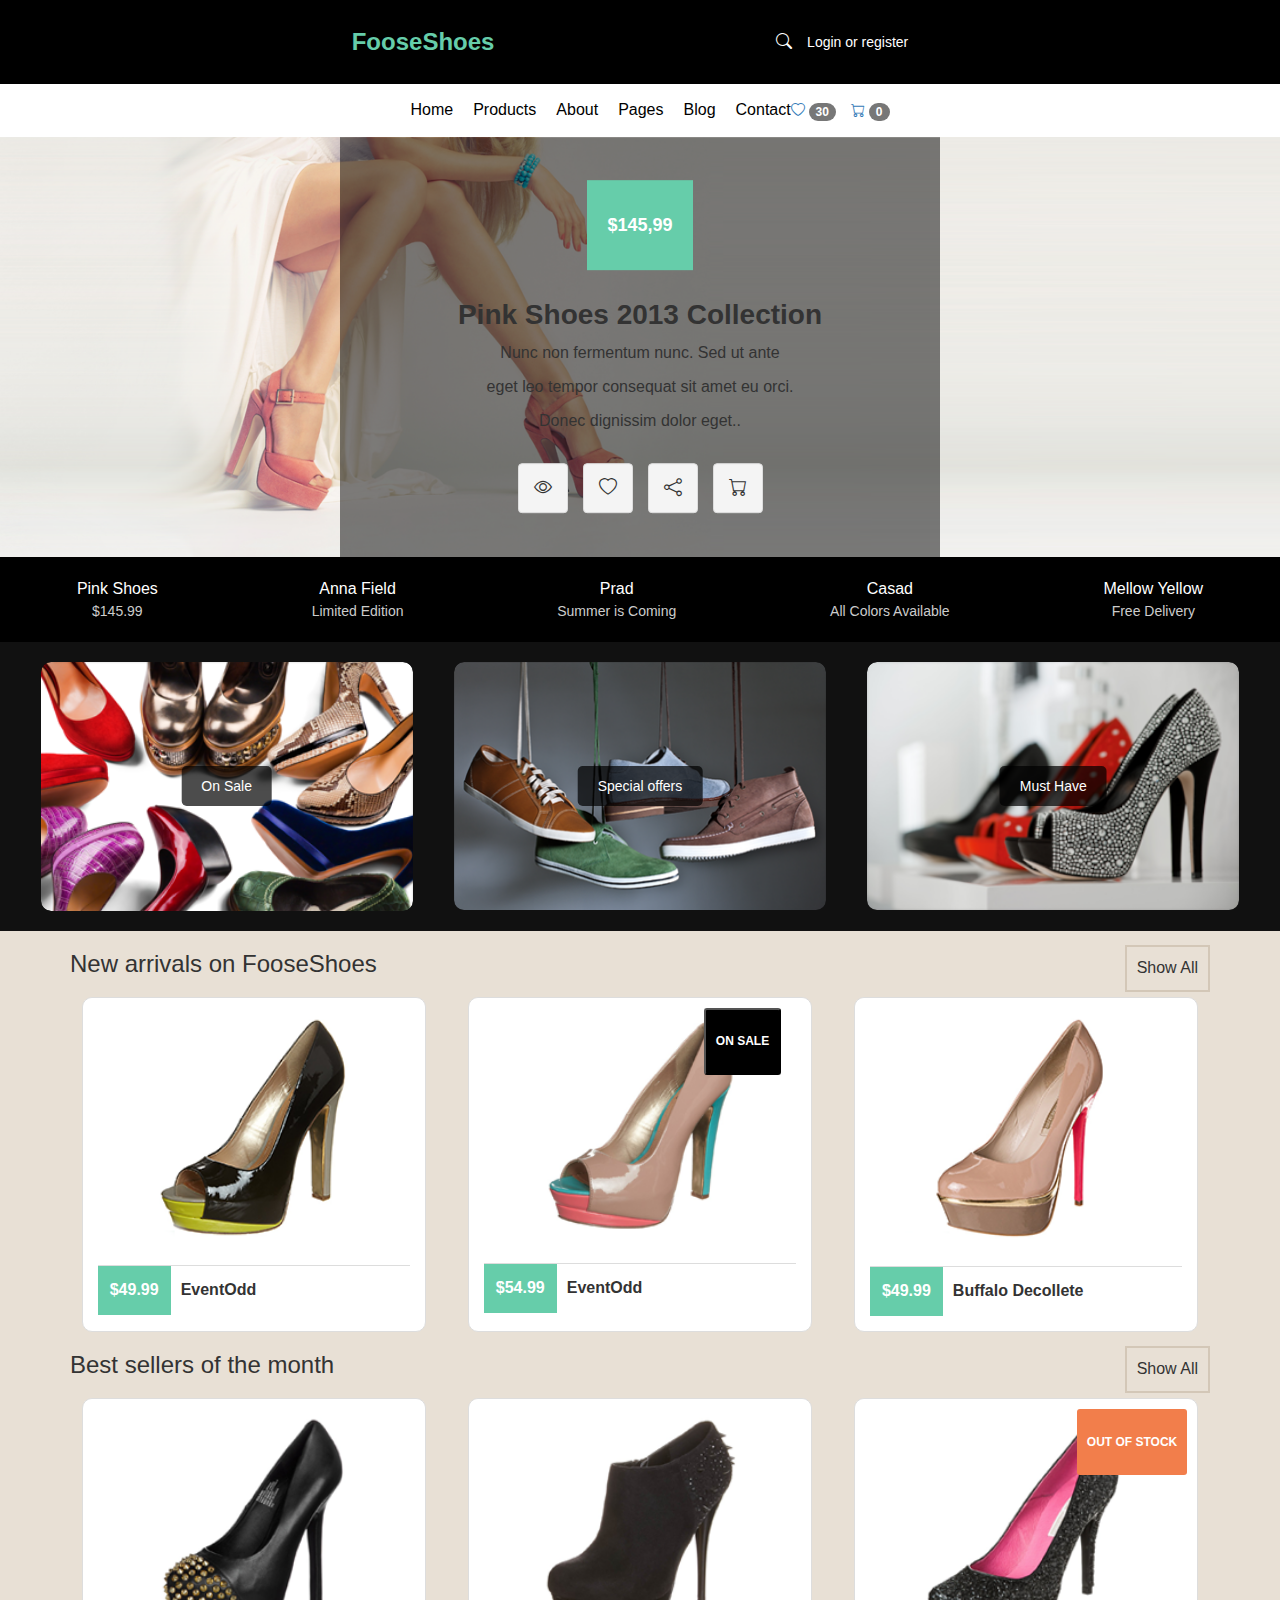
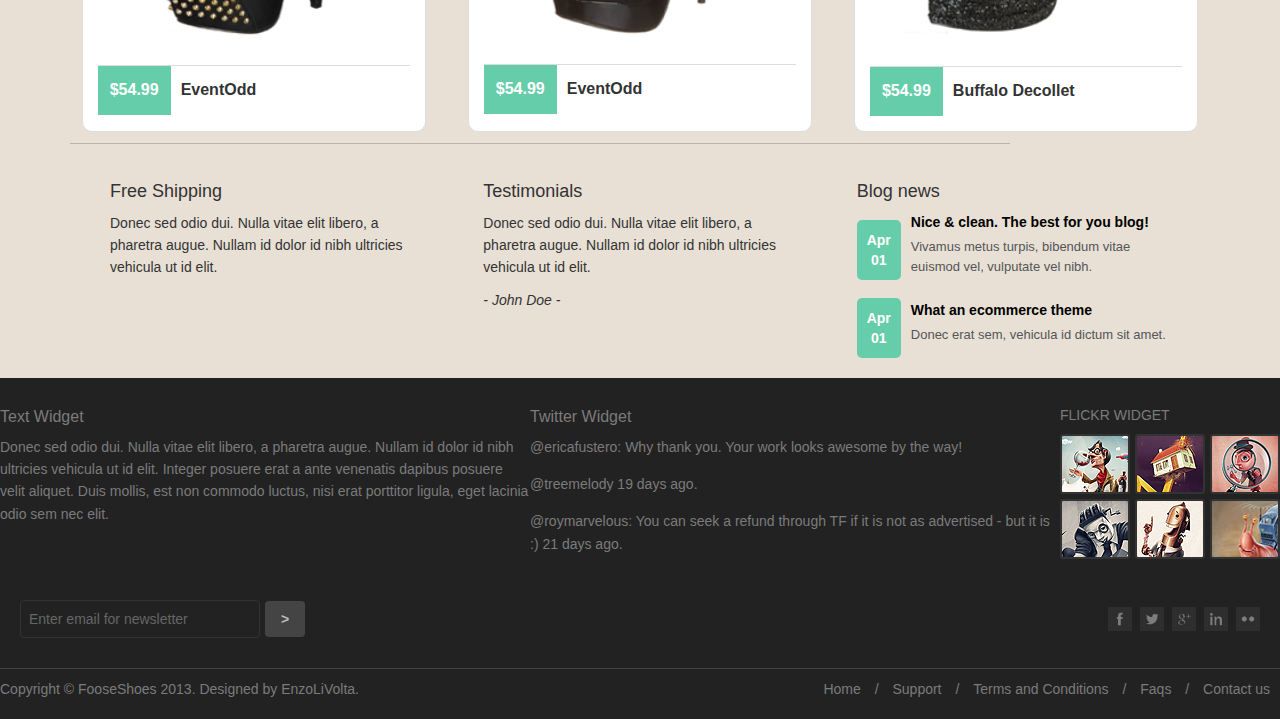
<file: index.html>
<!DOCTYPE html>
<html lang="en">
<head>
  <meta charset="UTF-8">
  <meta name="viewport" content="width=device-width, initial-scale=1.0">
  <title>FooseShoes</title>
  <link rel="stylesheet" href="styles.css">
  <link rel="stylesheet" href="https://maxcdn.bootstrapcdn.com/bootstrap/3.4.1/css/bootstrap.min.css">
  <link rel="stylesheet" href="css/styles.css">
  <link href="https://cdn.jsdelivr.net/npm/bootstrap-icons/font/bootstrap-icons.css" rel="stylesheet">
  <script src="https://ajax.googleapis.com/ajax/libs/jquery/1.12.4/jquery.min.js"></script>
  <script src="https://maxcdn.bootstrapcdn.com/bootstrap/3.4.1/js/bootstrap.min.js"></script>
</head>
<body>
  <!-- Header section begin -->
  <header class="header">
    <div class="header-top">
      <div class="container">
        <div class="logo">
              <p>FooseShoes</p>
        </div>
        
        <div class="header-top-right">
            <a href="#" class="search-icon"><i class="bi bi-search"></i></a>
            <a href="#">Login or register</a>
        </div>
      </div>
    </div> 
  
    <div class="container">
      <div class="row">
        <div class="header-menu">
          <nav class="header-menu-left">
            <ul>
              <li class="active">
                <li>
                   <a href="#">Home</a>
                </li>  
                <li>
                   <a href="#">Products</a>
                </li>
                <li>
                   <a href="#">About</a>
                </li>
                <li>
                   <a href="#">Pages</a>
                </li>
                <li>
                   <a href="#">Blog</a>
                </li>
                <li>
                   <a href="#">Contact</a>
                </li>
              </li>  
            </ul>
          </nav>
        
  
    
          <div class="header-menu-right d-flex gap-3">
            <a href="#" class="d-flex align-items-center">
              <i class="bi bi-heart"></i>
              <span class="badge bg-secondary ms-1">30</span>
            </a>
            <a href="#" class="d-flex align-items-center">
              <i class="bi bi-cart"></i>
              <span class="badge bg-success ms-1">0</span>
            </a>
          </div>
        </div>  
      </div>  
    </div>
  </header>

  <!-- Header section end -->

  <!-- Banner section begin -->
  <section class="hero">
    <div class="hero-content">
      <img src="img/baner-section/banner.png" class="img-responsive" alt="banner">
      <div class="overlay">
        <button class="price-tag-one">$145,99</button>
        <h1>Pink Shoes 2013 Collection</h1>
        <p>Nunc non fermentum nunc. Sed ut ante</p>
        <p>eget leo tempor consequat sit amet eu orci.</p>
        <p> Donec dignissim dolor eget..</p>
        <div class="hero-buttons">
          <a href="#" class="btn"><i class="bi bi-eye"></i></a>
          <a href="#" class="btn"><i class="bi bi-heart"></i></a>
          <a href="#" class="btn"><i class="bi bi-share"></i></a>
          <a href="#" class="btn"><i class="bi bi-cart"></i></a> 
        </div>
      </div>
    </div>    
  </section>
  <!-- Banner section end -->
  <!-- Links-section--> 
  <div class="links-section">
    <div class="link-item" data-target="on sale">Pink Shoes<br><span>$145.99</span></div>
    <div class="link-item" data-target="special-offers">Anna Field<br><span>Limited Edition</span></div>
    <div class="link-item" data-target="must-have">Prad<br><span>Summer is Coming</span></div>
    <div class="link-item" data-target="all-colors">Casad<br><span>All Colors Available</span></div>
    <div class="link-item" data-target="free-delivery">Mellow Yellow<br><span>Free Delivery</span></div>
    <div class="highlight-bar"></div>
  </div>
  <!-- Links-section end-->
  
  <!-- Offers-section begin-->
  <div class="offers-section">
    <div class="offer-item" id="on-sale">
      <img src="img/offer section/img1.png" alt="On Sale">
      <button class="offer-label">On Sale</button>
    </div>
    <div class="offer-item" id="special-offers">
      <img src="img/offer section/img2.png" alt="Special Offers">
      <button class="offer-label">Special offers</button>
    </div>
    <div class="offer-item">
      <img src="img/offer section/img3.png" alt="Must Have">
      <button class="offer-label">Must Have</button>
    </div>
  </div>
  <!-- Offers-section end-->

  <!-- Content section begin -->
  <!-- New Arrivals Section -->
<div class="products-section">
  <div class="new-arrivals">
    <div class="container">
      <div class="title-container">
          <h2 class="section-title">New arrivals on <span>FooseShoes</span></h2>
          <button class="show-all-btn">Show All</button>
        </div>
        <div class="row">
            <div class="col-md-4">
                <div class="card">
                    <img src="img/new-arrivals/img1.png" class="card-img-top img-responsive" alt="EventOdd">
                    <div class="card-body">
                      <div class="price-brand">
                        <span class="price-tag">$49.99</span>
                        <span class="product-brand">EventOdd</span>
                      </div>
                    </div>
                    <div class="card-buttons">
                      <a href="#" class="btn"><i class="bi bi-eye"></i></a>
                      <a href="#" class="btn"><i class="bi bi-heart"></i></a>
                      <a href="#" class="btn"><i class="bi bi-share"></i></a>
                      <a href="#" class="btn"><i class="bi bi-cart"></i></a>
                    </div>
                </div>
            </div>
            <div class="col-md-4">
                <div class="card">
                    <img src="img/new-arrivals/img2.png" class="card-img-top img-responsive" alt="EventOdd">
                    <button class="label">On Sale</button>
                    <div class="card-body">
                      <div class="price-brand">
                        <span class="price-tag">$54.99</span>
                        <span class="product-brand">EventOdd</span>
                      </div>
                    </div>
                    <div class="card-buttons">
                          <a href="#" class="btn"><i class="bi bi-eye"></i></a>
                          <a href="#" class="btn"><i class="bi bi-heart"></i></a>
                          <a href="#" class="btn"><i class="bi bi-share"></i></a>
                          <a href="#" class="btn"><i class="bi bi-cart"></i></a>
                    </div>
                </div>
            </div>
            <div class="col-md-4">
                <div class="card">
                    <img src="img/new-arrivals/img3.png" class="card-img-top img-responsive" alt="Buffalo Decollete">
                    <div class="card-body">
                      <div class="price-brand">
                        <span class="price-tag">$49.99</span>
                        <span class="product-brand">Buffalo Decollete</span>
                      </div>
                    </div>
                    <div class="card-buttons">
                          <a href="#" class="btn"><i class="bi bi-eye"></i></a>
                          <a href="#" class="btn"><i class="bi bi-heart"></i></a>
                          <a href="#" class="btn"><i class="bi bi-share"></i></a>
                          <a href="#" class="btn"><i class="bi bi-cart"></i></a>
                      </div>
                </div>
            </div>
        </div>
    </div>
  </div>

  <!-- Best Sellers Section -->
  <div class="best-sellers">
    <div class="container">
      <div class="title-container">
        <h2 class="section-title">Best sellers of the <span>month</span></h2>
        <button class="show-all-btn">Show All</button>
      </div>
        <div class="row">
            <div class="col-md-4">
                <div class="card">
                    <img src="img/best-sellers/img1.png" class="card-img-top img-responsive" alt="EventOdd">
                    <div class="card-body">
                      <div class="price-brand">
                        <span class="price-tag">$54.99</span>
                        <span class="product-brand">EventOdd</span>
                      </div>
                    </div>
                    <div class="card-buttons">
                      <a href="#" class="btn"><i class="bi bi-eye"></i></a>
                      <a href="#" class="btn"><i class="bi bi-heart"></i></a>
                      <a href="#" class="btn"><i class="bi bi-share"></i></a>
                      <a href="#" class="btn"><i class="bi bi-cart"></i></a>
                    </div>
                </div>
            </div>
            <div class="col-md-4">
                <div class="card">
                    <img src="img/best-sellers/img2.png" class="card-img-top img-responsive" alt="EventOdd">
                    <div class="card-body">
                      <div class="price-brand">
                        <span class="price-tag">$54.99</span>
                        <span class="product-brand">EventOdd</span>
                      </div>
                    </div>
                    <div class="card-buttons">
                      <a href="#" class="btn"><i class="bi bi-eye"></i></a>
                      <a href="#" class="btn"><i class="bi bi-heart"></i></a>
                      <a href="#" class="btn"><i class="bi bi-share"></i></a>
                      <a href="#" class="btn"><i class="bi bi-cart"></i></a>
                    </div>
                </div>
            </div>
            <div class="col-md-4">
                <div class="card">
                    <img src="img/best-sellers/img3.png" class="card-img-top img-responsive" alt="Buffalo Decollete">
                    <button class="label out-of-stock">Out of Stock</button>
                    <div class="card-body">
                      <div class="price-brand">
                        <span class="price-tag">$54.99</span>
                        <span class="product-brand">Buffalo Decollet</span>
                      </div>
                    </div>
                    <div class="card-buttons">
                      <a href="#" class="btn"><i class="bi bi-eye"></i></a>
                      <a href="#" class="btn"><i class="bi bi-heart"></i></a>
                      <a href="#" class="btn"><i class="bi bi-share"></i></a>
                      <a href="#" class="btn"><i class="bi bi-cart"></i></a>
                    </div>
                </div>
            </div>
        </div>
    </div>
  </div>
</div>
<!-- Best Sellers Section end -->

<!-- About us -->
<section class="about-us">
  <div class="container">
    <div class="line">
      <img src="img/best-sellers/Без назви.png" class="line" alt="Line">
    </div>
    <div class="about-content">
      <div class="column">
        <h4>Free Shipping</h4>
        <p>
          Donec sed odio dui. Nulla vitae elit libero, a pharetra augue. Nullam id dolor id nibh ultricies vehicula ut id elit.
        </p>
      </div>
      <div class="column">
        <h4>Testimonials</h4>
        <p>
          Donec sed odio dui. Nulla vitae elit libero, a pharetra augue. Nullam id dolor id nibh ultricies vehicula ut id elit.
        </p>
        <p class="author">- John Doe -</p>
      </div>
      <div class="column">
        <h4>Blog news</h4>
        <div class="blog-item">
          <span class="blog-date">Apr <br> 01</span>
          <div class="blog-text">
            <strong>Nice & clean. The best for you blog!</strong>
            <p>Vivamus metus turpis, bibendum vitae euismod vel, vulputate vel nibh.</p>
          </div>
        </div>
        <div class="blog-item">
          <span class="blog-date">Apr <br> 01</span>
          <div class="blog-text">
            <strong>What an ecommerce theme</strong>
            <p>Donec erat sem, vehicula id dictum sit amet.</p>
          </div>
        </div>
      </div>
    </div>
  </div>
</section>
<!-- About us end -->


  <!-- Content section end -->
   
<!-- Footer section begin -->
<div class="footer">
  <div class="widgets">
    <!-- Text Widget -->
    <div class="widget text-widget">
      <h4>Text Widget</h4>
      <p>
        Donec sed odio dui. Nulla vitae elit libero, a pharetra augue. Nullam id dolor id nibh ultricies vehicula ut id elit.
        Integer posuere erat a ante venenatis dapibus posuere velit aliquet. Duis mollis, est non commodo luctus, nisi erat
        porttitor ligula, eget lacinia odio sem nec elit.
      </p>
    </div>

    <!-- Twitter Widget -->
    <div class="widget twitter-widget">
      <h4>Twitter Widget</h4>
      <p>@ericafustero: Why thank you. Your work looks awesome by the way!</p>
      <p>@treemelody 19 days ago.</p>
      <p>@roymarvelous: You can seek a refund through TF if it is not as advertised - but it is :) 21 days ago.</p>
    </div>

    <!-- Flickr Widget -->
    <div class="widget flickr-widget">
      <h4>Flickr Widget</h4>
      <div class="flickr-gallery">
        <img src="img/footer/img1.png" alt="Img1">
        <img src="img/footer/img2.png" alt="Img2">
        <img src="img/footer/img3.png" alt="Img3">
        <img src="img/footer/img4.png" alt="Img4">
        <img src="img/footer/img5.png" alt="Img5">
        <img src="img/footer/img6.png" alt="Img6">
      </div>
    </div>
  </div>

  <!-- Newsletter and social icons -->
  <div class="newsletter-container">
    <div class="newsletter">
      <input type="email" placeholder="Enter email for newsletter" />
      <button>></button>
    </div>
    <div class="social-icons">
      <a href="#"><img src="img/footer/facebook.png" alt="Facebook"></a>
      <a href="#"><img src="img/footer/twitter.png" alt="Twitter"></a>
      <a href="#"><img src="img/footer/google.png" alt="Google"></a>
      <a href="#"><img src="img/footer/linledin.png" alt="LinkedIn"></a>
      <a href="#"><img src="img/footer/flickr.png" alt="More"></a>
    </div>
  </div>

  <!-- Footer Bottom -->
  <div class="footer-bottom">
    <p>Copyright © FooseShoes 2013. Designed by EnzoLiVolta.</p>
    <div class="footer-links">
      <a href="#">Home</a> / 
      <a href="#">Support</a> / 
      <a href="#">Terms and Conditions</a> / 
      <a href="#">Faqs</a> / 
      <a href="#">Contact us</a>
    </div>
  </div>
</div>
<!-- Footer section end -->
</body>
</html>
</file>
<file: styles.css>
body {
  margin: 0;
  font-family: Arial, sans-serif;
  color: #333;
  background-color: #f4f4f4;
}


a {
  text-decoration: none;
  color: inherit;
}

ul {
  margin: 0;
  padding: 0;
  list-style: none;
}


.header {
  width: 100%;
  background-color: #000;
  color: #fff;
  padding: 10px 20px;
  box-shadow: 0px 2px 5px rgba(0, 0, 0, 0.2);
}

.header-top {
  display: flex;
  justify-content: space-between;
  align-items: center;
}

.logo {
  font-size: 1.5rem;
  font-weight: bold;
}

.header-actions {
  display: flex;
  gap: 15px;
}

.header-actions a {
  color: #fff;
  font-size: 0.9rem;
  transition: color 0.3s ease;
}

.header-actions a:hover {
  color: #ff4081;
}


.nav {
  text-align: center;
  margin-top: 15px;
}

.nav .menu {
  display: flex;
  justify-content: center;
  gap: 20px;
}

.nav .menu a {
  color: #fff;
  font-size: 1rem;
  font-weight: bold;
  padding: 5px 10px;
  transition: color 0.3s ease;
}

.nav .menu a:hover {
  color: #ff4081;
}

/* Hero Section */
.hero {
  position: relative;
}

.hero img {
  width: 100%;
}

.overlay {
  position: absolute;
  top: 0;
  left: 0;
  width: 100%;
  height: 100%;
  background: rgba(0, 0, 0, 0.5);
  display: flex;
  flex-direction: column;
  justify-content: center;
  align-items: center;
  color: #fff;
  text-align: center;
}

.hero-buttons {
  display: flex;
  gap: 10px;
  margin-top: 20px;
}

.primary-btn {
  background-color: #ff4081;
  color: #fff;
  padding: 10px 20px;
  border-radius: 5px;
  font-size: 1rem;
  transition: background-color 0.3s ease;
}

.primary-btn:hover {
  background-color: #e73370;
}

.secondary-btn {
  background-color: #fff;
  color: #ff4081;
  border: 2px solid #ff4081;
  padding: 10px 20px;
  border-radius: 5px;
}

.secondary-btn:hover {
  background-color: #ff4081;
  color: #fff;
}


.categories {
  display: flex;
  justify-content: center;
  gap: 20px;
  background-color: #f4f4f4;
  padding: 20px;
}

.category {
  padding: 10px 20px;
  background: #fff;
  border: 1px solid #ccc;
  text-align: center;
}


.products {
  padding: 20px;
}

.product-grid {
  display: grid;
  grid-template-columns: repeat(auto-fit, minmax(200px, 1fr));
  gap: 20px;
}

.product {
  text-align: center;
}

.product img {
  max-width: 100%;
  background: #fff;
}

.product .price {
  font-weight: bold;
}


.footer {
  background-color: #000;
  color: #fff;
  padding: 20px;
}

.footer-widgets {
  display: flex;
  justify-content: space-between;
  padding: 10px 0;
}

.footer-bottom {
  text-align: center;
  padding-top: 20px;
}

.footer {
    background-color: #000; 
    color: #fff; 
    padding: 30px 20px;
  }
  
  .footer-widgets {
    display: flex;
    justify-content: space-between;
    gap: 20px;
  }
  
  .footer .widget {
    flex: 1; 
  }
  
  .footer .widget h3 {
    font-size: 1.2rem;
    margin-bottom: 10px;
    color: #ff4081; 
  }
  
  .footer .widget p {
    line-height: 1.6;
  }
  

  .flickr-gallery {
    display: grid;
    grid-template-columns: repeat(3, 1fr);
    gap: 5px;
    margin-top: 10px;
  }
  
  .flickr-gallery img {
    width: 100%;
    height: auto;
    display: block;
    border: 2px solid #333;
    transition: transform 0.3s ease;
  }
  
  .flickr-gallery img:hover {
    transform: scale(1.1); 
  }
  

  .twitter-widget p {
    margin-bottom: 15px;
  }
  
  .twitter-widget span {
    font-size: 0.8rem;
    color: #aaa;
  }
  

  .footer-bottom {
    display: flex;
    justify-content: space-between;
    align-items: center;
    border-top: 1px solid #444;
    padding-top: 20px;
    margin-top: 20px;
  }
  
  .footer-bottom p {
    margin: 0;
  }
  

  .social-icons {
    display: flex;
    gap: 10px;
  }
  
  .social-icons a img {
    width: 24px;
    height: 24px;
    transition: transform 0.3s ease, opacity 0.3s ease;
  }
  
  .social-icons a img:hover {
    transform: scale(1.2);
    opacity: 0.8;
  }
</file>
<file: css/styles.css>
.header {
  background-color: #ffffff;
  color: #fff;
  padding: 0;
}
.header-top {
  background-color: #000;
  color: #fff;
  padding: 10px 0;
}
.header-top .container {
  display: flex;
  align-items: center;
  justify-content: space-between;
}
.header-top-right {
  display: flex;
  align-items: center;
  justify-content: flex-end;
  gap: 15px;
  margin-right: 20px;
}
.header-top-right a {
  color: #fff;
  text-decoration: none;
  font-size: 14px;
}

.header-top-right .search-icon i {
  font-size: 16px;
  color: #fff;
}

.header-top-right .search-icon:hover i {
  color: mediumaquamarine;
}

.header-top-right a:hover {
  text-decoration: underline;
}

.header .logo p {
  font-size: 24px;
  font-weight: bold;
  color: mediumaquamarine;
  margin: 0;
  padding: 15px 0;
}

.header-top-links a {
  color: #fff;
  text-decoration: none;
  margin-right: 15px;
  font-size: 14px;
}

.header-menu {
  display: flex;
  justify-content: space-between;
  align-items: center;
  padding: 15px 0;
}

.header-menu-left ul {
  list-style: none;
  margin: 0;
  padding: 0;
  display: flex;
  gap: 20px;
}

.header-menu-left ul li {
  display: inline;
}

.header-menu-left ul li a {
  color: #000;
  text-decoration: none;
  font-size: 16px;
  position: relative;
}

.header-menu-left ul li a:hover,
.header-menu-left ul li.active a {
  color: mediumaquamarine;
}

.header-menu-right {
  display: flex;
  align-items: center;
  gap: 15px;
}

.header-nav-option a {
  color: #000;
  text-decoration: none;
  display: flex;
  align-items: center;
  font-size: 16px;
  gap: 5px;
  position: relative;
}

.header-nav-option a span {
  background-color: mediumaquamarine;
  color: #000;
  border-radius: 50%;
  padding: 2px 6px;
  font-size: 12px;
  font-weight: bold;
  position: absolute;
  top: -5px;
  right: -10px;
}

@media (max-width: 800px) {
  .header-menu {
    max-width: 100%;
    display: flex;
    flex-wrap: wrap;
    justify-content: space-between;
    align-items: center;
    padding: 10px;
  }

  .header-menu-left ul {
    display: flex;
    flex-wrap: wrap;
    justify-content: center;
    gap: 10px;
    text-align: left;
    padding: 0;
  }

  .header-menu-left ul li {
    display: inline-block;
  }

  .header-menu-right {
    display: flex;
    align-items: center;
    gap: 10px;
    margin-top: 0;
  }

  .header-menu-right a {
    display: flex;
    align-items: center;
    gap: 5px;
  }

  .header-menu-right i {
    font-size: 18px;
  }

  .header-menu-right .badge {
    font-size: 12px;
    padding: 3px 6px;
  }
}

/* Адаптація кнопки ціни */
@media (max-width: 800px) {
  .price-tag-one {
    position: absolute;
    top: 10%;
    right: 5%;
    font-size: 14px;
    padding: 8px 15px;
    height: auto;
  }
}

/*Hero-content */
.hero {
  position: relative;
  width: 100%;
  text-align: right;
  color: #333;
}

.hero-content {
  position: relative;
}

.hero img {
  width: 100%;
  height: auto;
}

.overlay {
  position: absolute;
  top: 50%;
  left: 50%;
  transform: translate(-50%, -50%);
  color: #333;
  text-align: right;
  width: 90%;
  max-width: 600px;
}

.price-tag-one {
  background-color: mediumaquamarine;
  color: white;
  height: 90px;
  font-size: 18px;
  font-weight: bold;
  padding: 10px 20px;
  display: inline-block;
  margin-bottom: 20px;
  border: 0;
  cursor: pointer;
  border-radius: 0;
  box-shadow: none;
  transition: background-color 0.3s ease;
}


.overlay h1 {
  font-size: 28px;
  margin: 10px 0;
  font-weight: bold;
}

.overlay p {
  font-size: 16px;
  line-height: 1.5;
}

.hero-buttons {
  display: flex;
  gap: 15px;
  justify-content: flex-end;
  margin-top: 20px;
}

.hero-buttons .btn {
  background-color: #f4f4f4;
  color: #333;
  border: 1px solid #ddd;
  padding: 15px;
  width: 50px;
  height: 50px;
  text-align: center;
  display: inline-flex;
  align-items: center;
  justify-content: center;
  text-decoration: none;
  transition: background-color 0.3s ease, transform 0.3s ease;
}

.hero-buttons .btn:hover {
  background-color: #ddd;
  transform: scale(1.1);
}

.hero-buttons .btn i {
  font-size: 18px;
}

/*Adaptive stylisation */

@media (max-width: 800px) {
  .overlay {
    text-align: right;
    width: 100%;
    max-width: 600px;
    padding: 0 20px;
  }

  .price-tag-one {
    position: absolute;
    top: 10px;
    right: 10px;
    font-size: 14px;
    padding: 6px 12px;
    height: auto;
    z-index: 10;
  }

  .overlay h1 {
    margin-top: 50px;
    font-size: 22px;
  }

  .overlay p {
    font-size: 14px;
    line-height: 1.4;
  }

  .hero-buttons {
    justify-content: flex-end;
    margin-top: 10px;
  }

  .hero-buttons .btn {
    width: 40px;
    height: 40px;
    padding: 10px;
  }
}

@media (max-width: 600px) {
  .overlay {
    padding: 0 15px;
  }

  .price-tag-one {
    font-size: 12px;
    padding: 5px 10px;
  }

  .overlay h1 {
    font-size: 18px;
    margin-top: 40px;
  }

  .overlay p {
    font-size: 12px;
  }

  .hero-buttons .btn {
    width: 35px;
    height: 35px;
    padding: 8px;
  }
}
/*Hero-content end */

/*Link-section begin */
.links-section {
  display: flex;
  justify-content: space-around;
  background-color: #000;
  color:#fff;
  padding: 20px 0;
  text-align: center;
  position: relative;
}

.link-item {
  font-size: 16px;
  line-height: 1.5;
  cursor: pointer;
  position: relative;
  transition: color 0.3s;
}

.link-item:hover {
  color:mediumaquamarine;
}

.link-item span {
  display: block;
  font-size: 14px;
  color: #ccc;
}
/*Link-section end */


/* Green underline effect */

.highlight-bar {
  position:absolute;
  bottom: 0;
  left: 0;
  width: 0;
  height: 2px;
  background-color: mediumaquamarine;
  transition: width 0.3s ease, left 0.3s ease;
}

/*Offer-section begin */

.offers-section {
  display: flex;
  justify-content: space-around;
  padding: 20px;
  background-color: #111;
}

.offer-item {
  position: relative;
  width: 30%;
  overflow: hidden;
  border-radius: 10px;
  text-align: center;
}

.offer-item img {
  width: 100%;
  display: block;
  border-radius: 10px;
}

.offer-label {
  position: absolute;
  top: 50%;
  left: 50%;
  transform: translate(-50%, -50%);
  background-color: rgba(0, 0, 0, 0.7);
  color: #fff;
  padding: 10px 20px;
  font-size: 14px;
  border: none;
  border-radius: 5px;
  cursor: pointer;
  transition: background-color 0.3s;
}

.offer-label:hover {
  background-color: mediumaquamarine;
}

/*Offer-section end */

/*New arrivals and best-sellers*/

.title-container {
  display: flex;
  justify-content: space-between;
  align-items: center;
}

.price-brand {
  display: flex;
  justify-content: flex-start;
  align-items: center;
  padding: 0;
  border-top: 1px solid #ddd;
  position: relative;
  height: 50px;
}

.products-section {
  background-color: #e8e0d5;
  margin: 0;
  padding: 0;
}

.price-tag {
  background: mediumaquamarine;
  color: white;
  font-weight: bold;
  padding: 8px 12px;
  border-radius: 0;
  font-size: 16px;
  display: flex;
  align-items: center;
  justify-content: flex-start;
  height: 100%;
  text-align: left;
  box-shadow: none;
}

.product-brand {
  font-size: 16px;
  font-weight: bold;
  color: #333;
  margin-left: 10px;
  white-space: nowrap;
}

.card {
  position: relative;
  width: 100%;
  background-color: #fff;
  overflow: hidden;
  border: 1px solid #ddd;
  border-radius: 10px;
  transition: transform 0.3s ease;
  box-sizing: border-box;
  display: flex;
  flex-direction: column;
}

.card:hover {
  box-shadow: 0 10px 20px rgba(0, 0, 0, 0.2);
}

.label.out-of-stock {
  background: rgb(242, 126, 75);
  border: none;
  color: white;
  padding: 5px 10px;
  font-size: 12px;
  text-transform: uppercase;
  position: absolute;
  top: 10px;
  right: 10px;
}
.card img {
  border-radius: 10px 10px 0 0;
  width: 100%;
  height: auto;
}
.label {
  height: 20%;
  position: absolute;
  top: 10px;
  right: 30px;
  background: black;
  color: white;
  padding: 5px 10px;
  font-size: 12px;
  text-transform: uppercase;
}
.section-title {
  font-size: 24px;
  margin: 20px 0;
}

.card-body {
  text-align: center;
  padding: 15px;
}
.show-all-btn {
  background: #e8e0d5;
  border: 2px solid #d3c7b7;
  padding: 10px;
  cursor: pointer;
  font-size: 16px;
  margin-top: 10px;
  border-radius: 0;
  transition: all 0.3s ease-in-out;
}
.card-buttons {
  position: absolute;
  left: 30%;
  bottom: 20px;
  display: flex;
  gap: 5px;
  opacity: 0;
  transition: opacity 0.3s ease-in-out;
}

.card:hover .product-brand {
  opacity: 0;
}

.card:hover .card-buttons {
  opacity: 1;
  transform: translateY(0);
}

.card-buttons .btn {
  background: none;
  border: none;
  padding: 5px;
  transition: background 0.3s ease-in-out;
}

.card-buttons a {
  background-color: transparent;
  border-radius: 50%;
  box-shadow: none;
  padding: 10px;
  text-decoration: none;
  color: #000;
  font-size: 16px;
  transition: background-color 0.3s ease, color 0.3s ease;
}

.card-buttons a:hover {
  background-color: white;
  color: mediumaquamarine;
}

.row {
  display: flex;
  flex-wrap: wrap;
  justify-content: space-between;
}

.col-md-4 {
  width: 32%;
  display: flex;
  justify-content: center;
  align-items: stretch;
}

@media (max-width: 700px) {
  .col-md-4 {
    width: 32%;
  }
}

@media (max-width: 480px) {
  .col-md-4 {
    width: 100%;
  }
}

/*New arrivals and best-sellers end*/

/*About us section start*/
.about-us {
  background-color: #e8e0d5;
  margin: 0;
  padding: 0;
}

.about-content {
  display: flex;
  justify-content: space-between;
  gap: 20px;
  max-width: 1100px;
  margin: 0 auto;
}

.about-us h4 {
  font-size: 18px;
  margin-bottom: 10px;
}

.about-us p {
  font-size: 14px;
  color: #333;
  line-height: 1.6;
}

.column {
  flex: 1;
  padding: 20px;
  border-radius: 5px;
}

.author {
  font-style: italic;
}

.blog-item {
  display: flex;
  align-items: center;
  margin-top: 10px;
}

.blog-date {
  background: mediumaquamarine;
  color: #fff;
  padding: 10px;
  font-size: 14px;
  font-weight: bold;
  text-align: center;
  border-radius: 5px;
  margin-right: 10px;
}

.blog-text strong {
  font-size: 14px;
  color: #000;
}

.blog-text p {
  font-size: 13px;
  margin-top: 5px;
  color: #555;
}
/*About us section end*/
/* Footer */
.footer {
  background: #222;
  color: #7b7b7b;
  font-family: Arial, sans-serif;
  padding: 20px 0;
}

.widgets {
  display: flex;
  justify-content: space-between;
  margin-bottom: 20px;
}

.widget {
  width: 30%;
}

.widget h4 {
  font-size: 16px;
  margin-bottom: 10px;
}

.widget p {
  font-size: 14px;
  line-height: 1.6;
}

/* Flickr gallery adjustments */
.flickr-widget {
  max-width: 220px;
}

.flickr-widget h4 {
  font-size: 14px;
  text-transform: uppercase;
  margin-bottom: 10px;
}

.flickr-gallery {
  display: grid;
  grid-template-columns: repeat(3, 1fr);
  gap: 5px;
  width: 100%;
  max-width: 220px;
  margin: 0; 
}

.flickr-gallery img {
  width: 100%;
  height: 60px;
  object-fit: cover;
  display: block;
  border-radius: 3px; 
}

/* Newsletter & social icons container */
.newsletter-container {
  display: flex;
  justify-content: space-between;
  align-items: center;
  padding: 10px 20px;
  flex-wrap: wrap;
  background: #222; 
}

.newsletter {
  display: flex;
  align-items: center;
}

.newsletter input {
  padding: 8px;
  width: 240px;
  font-size: 14px;
  margin-right: 5px;
  border: 1px solid #333;
  border-radius: 4px;
  background: #222;
  color: #aaa;
}

.newsletter input::placeholder {
  color: #666;
}

.newsletter button {
  padding: 8px 16px;
  font-size: 14px;
  background: #444;
  color: #bbb;
  border: none;
  border-radius: 4px;
  cursor: pointer;
  font-weight: bold;
  text-transform: uppercase;
  display: flex;
  align-items: center;
  justify-content: center;
}

.newsletter button:hover {
  background: #555;
}



/* Footer bottom adjustments */
.footer-bottom {
  display: flex;
  justify-content: space-between; 
  align-items: center;
  border-top: 1px solid #444;
  padding-top: 10px;
  font-size: 14px;
}

.footer-links {
  text-align: left;
}

.footer-links a {
  color: #7b7b7b;
  text-decoration: none;
  margin: 0 10px;
  font-size: 14px;
}

.footer-links a:hover {
  color: mediumaquamarine;
}

.copyright {
  text-align: right;
  font-size: 14px;
}

/* Social icons */
.social-icons {
  display: flex;
  gap: 8px;
  align-items: center;
}

.social-icons img {
  width: 20px;
  height: 20px;}
</file>
